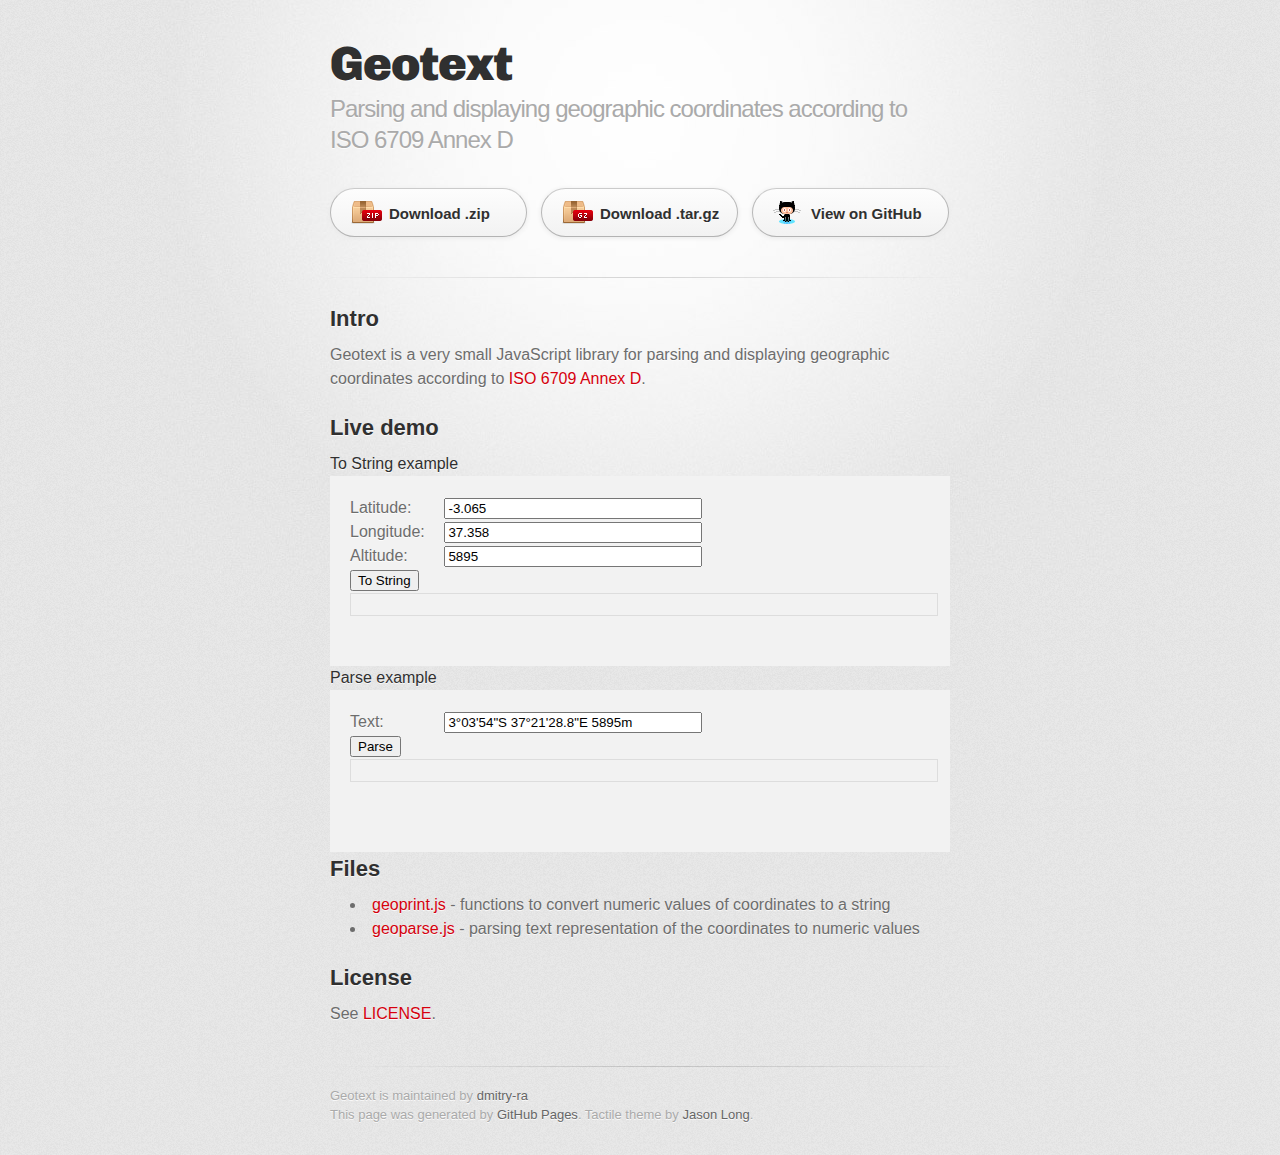
<file: index.html>
<!DOCTYPE html>
<html>
  <head>
    <meta charset='utf-8'>
    <meta http-equiv="X-UA-Compatible" content="chrome=1">
    <link href='https://fonts.googleapis.com/css?family=Chivo:900' rel='stylesheet' type='text/css'>
    <link rel="stylesheet" type="text/css" href="stylesheets/stylesheet.css" media="screen" />
    <link rel="stylesheet" type="text/css" href="stylesheets/pygment_trac.css" media="screen" />
    <link rel="stylesheet" type="text/css" href="stylesheets/print.css" media="print" />
    <!--[if lt IE 9]>
    <script src="//html5shiv.googlecode.com/svn/trunk/html5.js"></script>
    <![endif]-->
    <script type="text/javascript" src="javascripts/geoprint.js"></script>
    <script type="text/javascript" src="javascripts/geoparse.js"></script>
    <title>Geotext by dmitry-ra</title>

  </head>

  <body>
    <div id="container">
      <div class="inner">

        <header>
          <h1>Geotext</h1>
          <h2>Parsing and displaying geographic coordinates according to ISO 6709 Annex D</h2>
        </header>

        <section id="downloads" class="clearfix">
          <a href="https://github.com/dmitry-ra/geotext/zipball/master" id="download-zip" class="button"><span>Download .zip</span></a>
          <a href="https://github.com/dmitry-ra/geotext/tarball/master" id="download-tar-gz" class="button"><span>Download .tar.gz</span></a>
          <a href="https://github.com/dmitry-ra/geotext" id="view-on-github" class="button"><span>View on GitHub</span></a>
        </section>

        <hr>

        <section id="main_content">
          <h2>
<a name="intro" class="anchor" href="#intro"><span class="octicon octicon-link"></span></a>Intro</h2>

<p>Geotext is a very small JavaScript library for parsing and displaying geographic coordinates according to <a href="http://en.wikipedia.org/wiki/ISO_6709" title="http://en.wikipedia.org/wiki/ISO_6709">ISO 6709 Annex D</a>.</p>

<h2>
<a name="demo" class="anchor" href="#demo"><span class="octicon octicon-link"></span></a>Live demo</h2>

<!-- Demo -->

<h5>To String example</h5>
<form action="javascript:void(0);">
    <div class="form-block">
        <label>Latitude:</label>
        <input id="txt-lat" type="text" value="-3.065">
    </div>
    <div class="form-block">
        <label>Longitude:</label>
        <input id="txt-lon" type="text" value="37.358">
    </div>
    <div class="form-block">
        <label>Altitude:</label>
        <input id="txt-alt" type="text" value="5895">
    </div>
    <button id="btn-convert">To String</button>
    <br>
    <code id="to-string-result" class="form-result">&nbsp;</code>
</form>

<h5>Parse example</h5>
<form action="javascript:void(0);">
    <div class="form-block">
        <label>Text:</label>
        <input id="txt-coord" type="text" value="3&#176;03'54&quot;S 37&#176;21'28.8&quot;E 5895m">
    </div>
    <button id="btn-parse">Parse</button>
    <p>
        <code id="parse-result" class="form-result">&nbsp;</code>
    </p>
</form>

<script type="text/javascript">
    document.getElementById('btn-convert').onclick=function(){
        var lat = document.getElementById('txt-lat').value;
        var lon = document.getElementById('txt-lon').value;
        var alt = document.getElementById('txt-alt').value;
        if (alt === '') { alt = undefined; }
        var str = GeoText.point2str(lat, lon, alt);
        document.getElementById('to-string-result').innerHTML = str;
    }
    document.getElementById('btn-parse').onclick=function(){
        var text = document.getElementById('txt-coord').value;
        document.getElementById('parse-result').innerHTML = JSON.stringify(GeoText.parse(text, true, ['m','ft']));
    }
</script>

<!-- /Demo -->

<h2>
<a name="files" class="anchor" href="#files"><span class="octicon octicon-link"></span></a>Files</h2>

<ul>
<li>
<a href="https://github.com/dmitry-ra/geotext/blob/master/geoprint.js">geoprint.js</a> - functions to convert numeric values of coordinates to a string</li>
<li>
<a href="https://github.com/dmitry-ra/geotext/blob/master/geoparse.js">geoparse.js</a> - parsing text representation of the coordinates to numeric values</li>
</ul><h2>
<a name="license" class="anchor" href="#license"><span class="octicon octicon-link"></span></a>License</h2>

<p>See <a href="https://github.com/dmitry-ra/geotext/blob/master/LICENSE">LICENSE</a>.</p>

        </section>

        <footer>
          Geotext is maintained by <a href="https://github.com/dmitry-ra">dmitry-ra</a><br>
          This page was generated by <a href="http://pages.github.com">GitHub Pages</a>. Tactile theme by <a href="https://twitter.com/jasonlong">Jason Long</a>.
        </footer>

      </div>
    </div>
  </body>
</html>
</file>
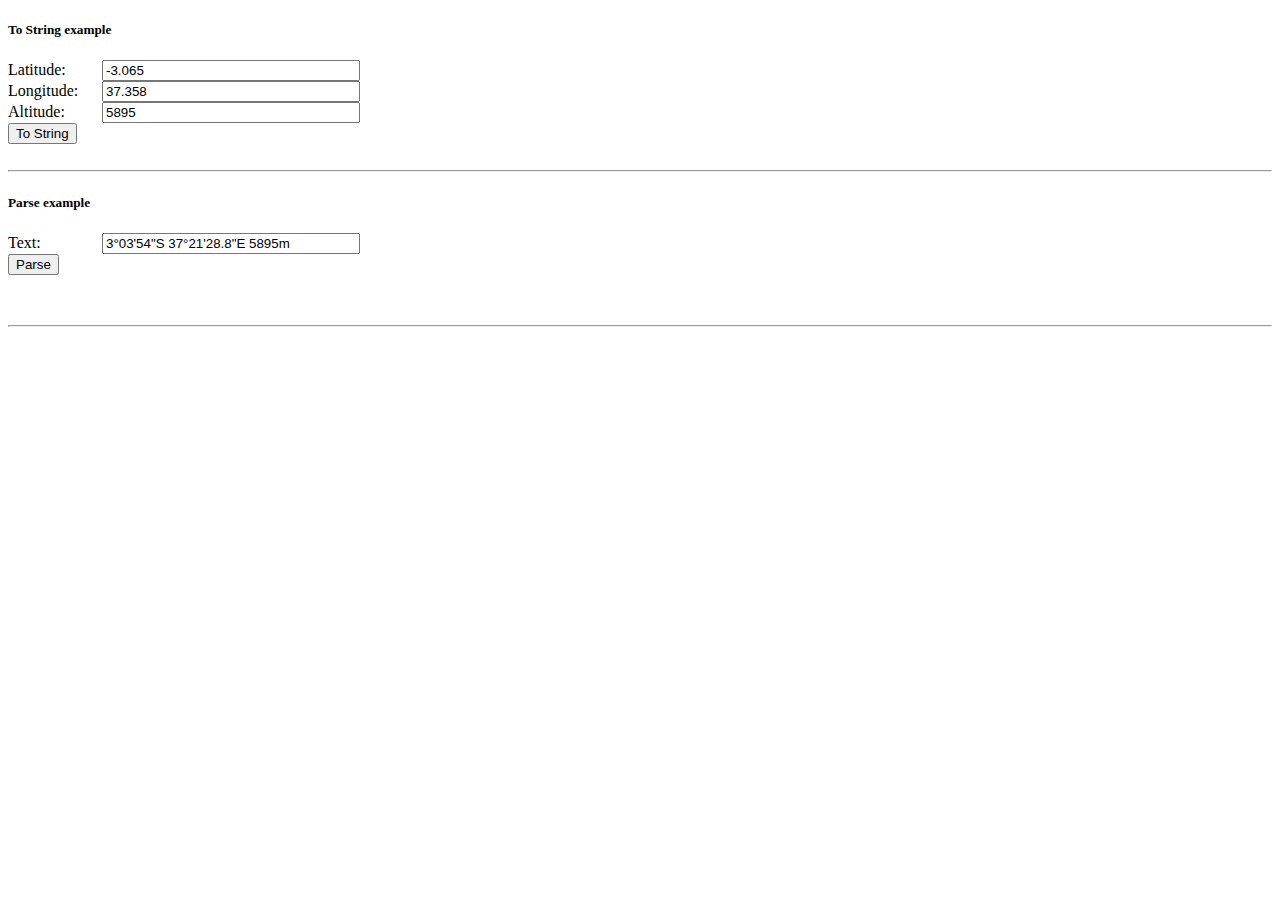
<file: docs/example.html>
﻿<!DOCTYPE html>
<html>
<head>
  <title>GeoText example</title>
  <style type="text/css">
    .form-block label { display: inline-block; width: 90px; text-align: left; }
    .form-block input { display: inline-block; width: 250px; text-align: left; }
  </style>
  <script type="text/javascript" src="../geoprint.js"></script>
  <script type="text/javascript" src="../geoparse.js"></script>
</head>
<body>
    <h5>To String example</h5>
    <form action="javascript:void(0);">
        <div class="form-block">
            <label>Latitude:</label>
            <input id="txt-lat" type="text" value="-3.065">
        </div>
        <div class="form-block">
            <label>Longitude:</label>
            <input id="txt-lon" type="text" value="37.358">
        </div>
        <div class="form-block">
            <label>Altitude:</label>
            <input id="txt-alt" type="text" value="5895">
        </div>
        <button id="btn-convert">To String</button>
        <br>
        <code id="to-string-result">&nbsp;</code>
    </form>
    <hr>
    <h5>Parse example</h5>
    <form action="javascript:void(0);">
        <div class="form-block">
            <label>Text:</label>
            <input id="txt-coord" type="text" value="3&#176;03'54&quot;S 37&#176;21'28.8&quot;E 5895m">
        </div>
        <button id="btn-parse">Parse</button>
        <p>
            <code id="parse-result">&nbsp;</code>
        </p>
    </form>
    <hr>
    <script type="text/javascript">
        document.getElementById('btn-convert').onclick=function(){
            var lat = document.getElementById('txt-lat').value;
            var lon = document.getElementById('txt-lon').value;
            var alt = document.getElementById('txt-alt').value;
            if (alt === '') { alt = undefined; }
            var str = GeoText.point2str(lat, lon, alt);
            document.getElementById('to-string-result').innerHTML = str;
        }
        document.getElementById('btn-parse').onclick=function(){
            var text = document.getElementById('txt-coord').value;
            document.getElementById('parse-result').innerHTML = JSON.stringify(GeoText.parse(text, true, ['m', 'ft']));
            // other call variants:
            // GeoText.parse(text)
            // GeoText.parse(text, true, 'm')
            // GeoText.parse(text, true, 'm|ft')
        }
    </script>
</body>
</html>
</file>
<file: stylesheets/pygment_trac.css>
.highlight  { background: #ffffff; }
.highlight .c { color: #999988; font-style: italic } /* Comment */
.highlight .err { color: #a61717; background-color: #e3d2d2 } /* Error */
.highlight .k { font-weight: bold } /* Keyword */
.highlight .o { font-weight: bold } /* Operator */
.highlight .cm { color: #999988; font-style: italic } /* Comment.Multiline */
.highlight .cp { color: #999999; font-weight: bold } /* Comment.Preproc */
.highlight .c1 { color: #999988; font-style: italic } /* Comment.Single */
.highlight .cs { color: #999999; font-weight: bold; font-style: italic } /* Comment.Special */
.highlight .gd { color: #000000; background-color: #ffdddd } /* Generic.Deleted */
.highlight .gd .x { color: #000000; background-color: #ffaaaa } /* Generic.Deleted.Specific */
.highlight .ge { font-style: italic } /* Generic.Emph */
.highlight .gr { color: #aa0000 } /* Generic.Error */
.highlight .gh { color: #999999 } /* Generic.Heading */
.highlight .gi { color: #000000; background-color: #ddffdd } /* Generic.Inserted */
.highlight .gi .x { color: #000000; background-color: #aaffaa } /* Generic.Inserted.Specific */
.highlight .go { color: #888888 } /* Generic.Output */
.highlight .gp { color: #555555 } /* Generic.Prompt */
.highlight .gs { font-weight: bold } /* Generic.Strong */
.highlight .gu { color: #800080; font-weight: bold; } /* Generic.Subheading */
.highlight .gt { color: #aa0000 } /* Generic.Traceback */
.highlight .kc { font-weight: bold } /* Keyword.Constant */
.highlight .kd { font-weight: bold } /* Keyword.Declaration */
.highlight .kn { font-weight: bold } /* Keyword.Namespace */
.highlight .kp { font-weight: bold } /* Keyword.Pseudo */
.highlight .kr { font-weight: bold } /* Keyword.Reserved */
.highlight .kt { color: #445588; font-weight: bold } /* Keyword.Type */
.highlight .m { color: #009999 } /* Literal.Number */
.highlight .s { color: #d14 } /* Literal.String */
.highlight .na { color: #008080 } /* Name.Attribute */
.highlight .nb { color: #0086B3 } /* Name.Builtin */
.highlight .nc { color: #445588; font-weight: bold } /* Name.Class */
.highlight .no { color: #008080 } /* Name.Constant */
.highlight .ni { color: #800080 } /* Name.Entity */
.highlight .ne { color: #990000; font-weight: bold } /* Name.Exception */
.highlight .nf { color: #990000; font-weight: bold } /* Name.Function */
.highlight .nn { color: #555555 } /* Name.Namespace */
.highlight .nt { color: #000080 } /* Name.Tag */
.highlight .nv { color: #008080 } /* Name.Variable */
.highlight .ow { font-weight: bold } /* Operator.Word */
.highlight .w { color: #bbbbbb } /* Text.Whitespace */
.highlight .mf { color: #009999 } /* Literal.Number.Float */
.highlight .mh { color: #009999 } /* Literal.Number.Hex */
.highlight .mi { color: #009999 } /* Literal.Number.Integer */
.highlight .mo { color: #009999 } /* Literal.Number.Oct */
.highlight .sb { color: #d14 } /* Literal.String.Backtick */
.highlight .sc { color: #d14 } /* Literal.String.Char */
.highlight .sd { color: #d14 } /* Literal.String.Doc */
.highlight .s2 { color: #d14 } /* Literal.String.Double */
.highlight .se { color: #d14 } /* Literal.String.Escape */
.highlight .sh { color: #d14 } /* Literal.String.Heredoc */
.highlight .si { color: #d14 } /* Literal.String.Interpol */
.highlight .sx { color: #d14 } /* Literal.String.Other */
.highlight .sr { color: #009926 } /* Literal.String.Regex */
.highlight .s1 { color: #d14 } /* Literal.String.Single */
.highlight .ss { color: #990073 } /* Literal.String.Symbol */
.highlight .bp { color: #999999 } /* Name.Builtin.Pseudo */
.highlight .vc { color: #008080 } /* Name.Variable.Class */
.highlight .vg { color: #008080 } /* Name.Variable.Global */
.highlight .vi { color: #008080 } /* Name.Variable.Instance */
.highlight .il { color: #009999 } /* Literal.Number.Integer.Long */

.type-csharp .highlight .k { color: #0000FF }
.type-csharp .highlight .kt { color: #0000FF }
.type-csharp .highlight .nf { color: #000000; font-weight: normal }
.type-csharp .highlight .nc { color: #2B91AF }
.type-csharp .highlight .nn { color: #000000 }
.type-csharp .highlight .s { color: #A31515 }
.type-csharp .highlight .sc { color: #A31515 }
</file>
<file: stylesheets/print.css>
html, body, div, span, applet, object, iframe,
h1, h2, h3, h4, h5, h6, p, blockquote, pre,
a, abbr, acronym, address, big, cite, code,
del, dfn, em, img, ins, kbd, q, s, samp,
small, strike, strong, sub, sup, tt, var,
b, u, i, center,
dl, dt, dd, ol, ul, li,
fieldset, form, label, legend,
table, caption, tbody, tfoot, thead, tr, th, td,
article, aside, canvas, details, embed, 
figure, figcaption, footer, header, hgroup, 
menu, nav, output, ruby, section, summary,
time, mark, audio, video {
  margin: 0;
  padding: 0;
  border: 0;
  font-size: 100%;
  font: inherit;
  vertical-align: baseline;
}
/* HTML5 display-role reset for older browsers */
article, aside, details, figcaption, figure, 
footer, header, hgroup, menu, nav, section {
  display: block;
}
body {
  line-height: 1;
}
ol, ul {
  list-style: none;
}
blockquote, q {
  quotes: none;
}
blockquote:before, blockquote:after,
q:before, q:after {
  content: '';
  content: none;
}
table {
  border-collapse: collapse;
  border-spacing: 0;
}
body {
  font-size: 13px;
  line-height: 1.5; 
  font-family: 'Helvetica Neue', Helvetica, Arial, serif;
  color: #000;
}

a {
  color: #d5000d;
  font-weight: bold;
}

header {
  padding-top: 35px;
  padding-bottom: 10px;
}

header h1 {
  font-weight: bold;
  letter-spacing: -1px;
  font-size: 48px;
  color: #303030;
  line-height: 1.2;
}

header h2 {
  letter-spacing: -1px;
  font-size: 24px;
  color: #aaa;
  font-weight: normal;
  line-height: 1.3;
}
#downloads {
  display: none;
}
#main_content {
  padding-top: 20px;
}

code, pre {
  font-family: Monaco, "Bitstream Vera Sans Mono", "Lucida Console", Terminal;
  color: #222;
  margin-bottom: 30px;
  font-size: 12px;
}

code {
  padding: 0 3px;
}

pre {
  border: solid 1px #ddd;
  padding: 20px;
  overflow: auto;
}
pre code {
  padding: 0;
}

ul, ol, dl {
  margin-bottom: 20px;
}


/* COMMON STYLES */

table {
  width: 100%;
  border: 1px solid #ebebeb;
}

th {
  font-weight: 500;
}

td {
  border: 1px solid #ebebeb;
  text-align: center; 
  font-weight: 300;
}

form {
  background: #f2f2f2;
  padding: 20px;
  
}


/* GENERAL ELEMENT TYPE STYLES */

h1 {
  font-size: 2.8em;
} 

h2 {
  font-size: 22px;
  font-weight: bold;
  color: #303030;
  margin-bottom: 8px;
} 

h3 {
  color: #d5000d;
  font-size: 18px;
  font-weight: bold;
  margin-bottom: 8px;
} 
 
h4 {
  font-size: 16px;
  color: #303030;
  font-weight: bold;
} 

h5 {
  font-size: 1em;
  color: #303030;
} 

h6 {
  font-size: .8em;
  color: #303030;
} 

p {
  font-weight: 300;
  margin-bottom: 20px;
}
 
a {
  text-decoration: none;
}

p a {
  font-weight: 400;
}

blockquote {
  font-size: 1.6em;
  border-left: 10px solid #e9e9e9;
  margin-bottom: 20px;
  padding: 0 0 0 30px;
}

ul li {
  list-style: disc inside;
  padding-left: 20px;
}

ol li {
  list-style: decimal inside;
  padding-left: 3px;
}

dl dd {
  font-style: italic;
  font-weight: 100;
}

footer {
  margin-top: 40px;
  padding-top: 20px;
  padding-bottom: 30px;
  font-size: 13px;
  color: #aaa;
}

footer a {
  color: #666;
}

/* MISC */
.clearfix:after {
  clear: both;
  content: '.';
  display: block;
  visibility: hidden;
  height: 0;
}

.clearfix {display: inline-block;}
* html .clearfix {height: 1%;}
.clearfix {display: block;}
</file>
<file: stylesheets/stylesheet.css>
/* http://meyerweb.com/eric/tools/css/reset/
   v2.0 | 20110126
   License: none (public domain)
*/
html, body, div, span, applet, object, iframe,
h1, h2, h3, h4, h5, h6, p, blockquote, pre,
a, abbr, acronym, address, big, cite, code,
del, dfn, em, img, ins, kbd, q, s, samp,
small, strike, strong, sub, sup, tt, var,
b, u, i, center,
dl, dt, dd, ol, ul, li,
fieldset, form, label, legend,
table, caption, tbody, tfoot, thead, tr, th, td,
article, aside, canvas, details, embed,
figure, figcaption, footer, header, hgroup,
menu, nav, output, ruby, section, summary,
time, mark, audio, video {
	margin: 0;
	padding: 0;
	border: 0;
	font-size: 100%;
	font: inherit;
	vertical-align: baseline;
}
/* HTML5 display-role reset for older browsers */
article, aside, details, figcaption, figure,
footer, header, hgroup, menu, nav, section {
	display: block;
}
body {
	line-height: 1;
}
ol, ul {
	list-style: none;
}
blockquote, q {
	quotes: none;
}
blockquote:before, blockquote:after,
q:before, q:after {
	content: '';
	content: none;
}
table {
	border-collapse: collapse;
	border-spacing: 0;
}

/* LAYOUT STYLES */
body {
  font-size: 1em;
  line-height: 1.5;
  background: #e7e7e7 url(../images/body-bg.png) 0 0 repeat;
  font-family: 'Helvetica Neue', Helvetica, Arial, serif;
  text-shadow: 0 1px 0 rgba(255, 255, 255, 0.8);
  color: #6d6d6d;
}

a {
  color: #d5000d;
}
a:hover {
  color: #c5000c;
}

header {
  padding-top: 35px;
  padding-bottom: 25px;
}

header h1 {
  font-family: 'Chivo', 'Helvetica Neue', Helvetica, Arial, serif; font-weight: 900;
  letter-spacing: -1px;
  font-size: 48px;
  color: #303030;
  line-height: 1.2;
}

header h2 {
  letter-spacing: -1px;
  font-size: 24px;
  color: #aaa;
  font-weight: normal;
  line-height: 1.3;
}

#container {
  background: transparent url(../images/highlight-bg.jpg) 50% 0 no-repeat;
  min-height: 595px;
}

.inner {
  width: 620px;
  margin: 0 auto;
}

#container .inner img {
  max-width: 100%;
}

#downloads {
  margin-bottom: 40px;
}

a.button {
  -moz-border-radius: 30px;
  -webkit-border-radius: 30px;
  border-radius: 30px;
  border-top: solid 1px #cbcbcb;
  border-left: solid 1px #b7b7b7;
  border-right: solid 1px #b7b7b7;
  border-bottom: solid 1px #b3b3b3;
  color: #303030;
  line-height: 25px;
  font-weight: bold;
  font-size: 15px;
  padding: 12px 8px 12px 8px;
  display: block;
  float: left;
  width: 179px;
  margin-right: 14px;
  background: #fdfdfd; /* Old browsers */
  background: -moz-linear-gradient(top,  #fdfdfd 0%, #f2f2f2 100%); /* FF3.6+ */
  background: -webkit-gradient(linear, left top, left bottom, color-stop(0%,#fdfdfd), color-stop(100%,#f2f2f2)); /* Chrome,Safari4+ */
  background: -webkit-linear-gradient(top,  #fdfdfd 0%,#f2f2f2 100%); /* Chrome10+,Safari5.1+ */
  background: -o-linear-gradient(top,  #fdfdfd 0%,#f2f2f2 100%); /* Opera 11.10+ */
  background: -ms-linear-gradient(top,  #fdfdfd 0%,#f2f2f2 100%); /* IE10+ */
  background: linear-gradient(top,  #fdfdfd 0%,#f2f2f2 100%); /* W3C */
  filter: progid:DXImageTransform.Microsoft.gradient( startColorstr='#fdfdfd', endColorstr='#f2f2f2',GradientType=0 ); /* IE6-9 */
  -webkit-box-shadow: 10px 10px 5px #888;
  -moz-box-shadow: 10px 10px 5px #888;
  box-shadow: 0px 1px 5px #e8e8e8;
}
a.button:hover {
  border-top: solid 1px #b7b7b7;
  border-left: solid 1px #b3b3b3;
  border-right: solid 1px #b3b3b3;
  border-bottom: solid 1px #b3b3b3;
  background: #fafafa; /* Old browsers */
  background: -moz-linear-gradient(top,  #fdfdfd 0%, #f6f6f6 100%); /* FF3.6+ */
  background: -webkit-gradient(linear, left top, left bottom, color-stop(0%,#fdfdfd), color-stop(100%,#f6f6f6)); /* Chrome,Safari4+ */
  background: -webkit-linear-gradient(top,  #fdfdfd 0%,#f6f6f6 100%); /* Chrome10+,Safari5.1+ */
  background: -o-linear-gradient(top,  #fdfdfd 0%,#f6f6f6 100%); /* Opera 11.10+ */
  background: -ms-linear-gradient(top,  #fdfdfd 0%,#f6f6f6 100%); /* IE10+ */
  background: linear-gradient(top,  #fdfdfd 0%,#f6f6f6, 100%); /* W3C */
  filter: progid:DXImageTransform.Microsoft.gradient( startColorstr='#fdfdfd', endColorstr='#f6f6f6',GradientType=0 ); /* IE6-9 */
}

a.button span {
  padding-left: 50px;
  display: block;
  height: 23px;
}

#download-zip span {
  background: transparent url(../images/zip-icon.png) 12px 50% no-repeat;
}
#download-tar-gz span {
  background: transparent url(../images/tar-gz-icon.png) 12px 50% no-repeat;
}
#view-on-github span {
  background: transparent url(../images/octocat-icon.png) 12px 50% no-repeat;
}
#view-on-github {
  margin-right: 0;
}

code, pre {
  font-family: Monaco, "Bitstream Vera Sans Mono", "Lucida Console", Terminal;
  color: #222;
  margin-bottom: 30px;
  font-size: 14px;
}

code {
  background-color: #f2f2f2;
  border: solid 1px #ddd;
  padding: 0 3px;
}

pre {
  padding: 20px;
  background: #303030;
  color: #f2f2f2;
  text-shadow: none;
  overflow: auto;
}
pre code {
  color: #f2f2f2;
  background-color: #303030;
  border: none;
  padding: 0;
}

ul, ol, dl {
  margin-bottom: 20px;
}


/* COMMON STYLES */

hr {
  height: 1px;
  line-height: 1px;
  margin-top: 1em;
  padding-bottom: 1em;
  border: none;
  background: transparent url('../images/hr.png') 50% 0 no-repeat;
}

strong {
  font-weight: bold;
}

em {
  font-style: italic;
}

table {
  width: 100%;
  border: 1px solid #ebebeb;
}

th {
  font-weight: 500;
}

td {
  border: 1px solid #ebebeb;
  text-align: center;
  font-weight: 300;
}

form {
  background: #f2f2f2;
  padding: 20px;

}

.form-block label { display: inline-block; width: 90px; text-align: left; }
.form-block input { display: inline-block; width: 250px; text-align: left; }
.form-result { display: inline-block; width: 100%; }

/* GENERAL ELEMENT TYPE STYLES */

h1 {
  font-size: 32px;
}

h2 {
  font-size: 22px;
  font-weight: bold;
  color: #303030;
  margin-bottom: 8px;
}

h3 {
  color: #d5000d;
  font-size: 18px;
  font-weight: bold;
  margin-bottom: 8px;
}

h4 {
  font-size: 16px;
  color: #303030;
  font-weight: bold;
}

h5 {
  font-size: 1em;
  color: #303030;
}

h6 {
  font-size: .8em;
  color: #303030;
}

p {
  font-weight: 300;
  margin-bottom: 20px;
}

a {
  text-decoration: none;
}

p a {
  font-weight: 400;
}

blockquote {
  font-size: 1.6em;
  border-left: 10px solid #e9e9e9;
  margin-bottom: 20px;
  padding: 0 0 0 30px;
}

ul li {
  list-style: disc inside;
  padding-left: 20px;
}

ol li {
  list-style: decimal inside;
  padding-left: 3px;
}

dl dt {
  color: #303030;
}

footer {
  background: transparent url('../images/hr.png') 0 0 no-repeat;
  margin-top: 40px;
  padding-top: 20px;
  padding-bottom: 30px;
  font-size: 13px;
  color: #aaa;
}

footer a {
  color: #666;
}
footer a:hover {
  color: #444;
}

/* MISC */
.clearfix:after {
  clear: both;
  content: '.';
  display: block;
  visibility: hidden;
  height: 0;
}

.clearfix {display: inline-block;}
* html .clearfix {height: 1%;}
.clearfix {display: block;}

/* #Media Queries
================================================== */

/* Smaller than standard 960 (devices and browsers) */
@media only screen and (max-width: 959px) {}

/* Tablet Portrait size to standard 960 (devices and browsers) */
@media only screen and (min-width: 768px) and (max-width: 959px) {}

/* All Mobile Sizes (devices and browser) */
@media only screen and (max-width: 767px) {
  header {
    padding-top: 10px;
    padding-bottom: 10px;
  }
  #downloads {
    margin-bottom: 25px;
  }
  #download-zip, #download-tar-gz {
    display: none;
  }
  .inner {
    width: 94%;
    margin: 0 auto;
  }
}

/* Mobile Landscape Size to Tablet Portrait (devices and browsers) */
@media only screen and (min-width: 480px) and (max-width: 767px) {}

/* Mobile Portrait Size to Mobile Landscape Size (devices and browsers) */
@media only screen and (max-width: 479px) {}
</file>
